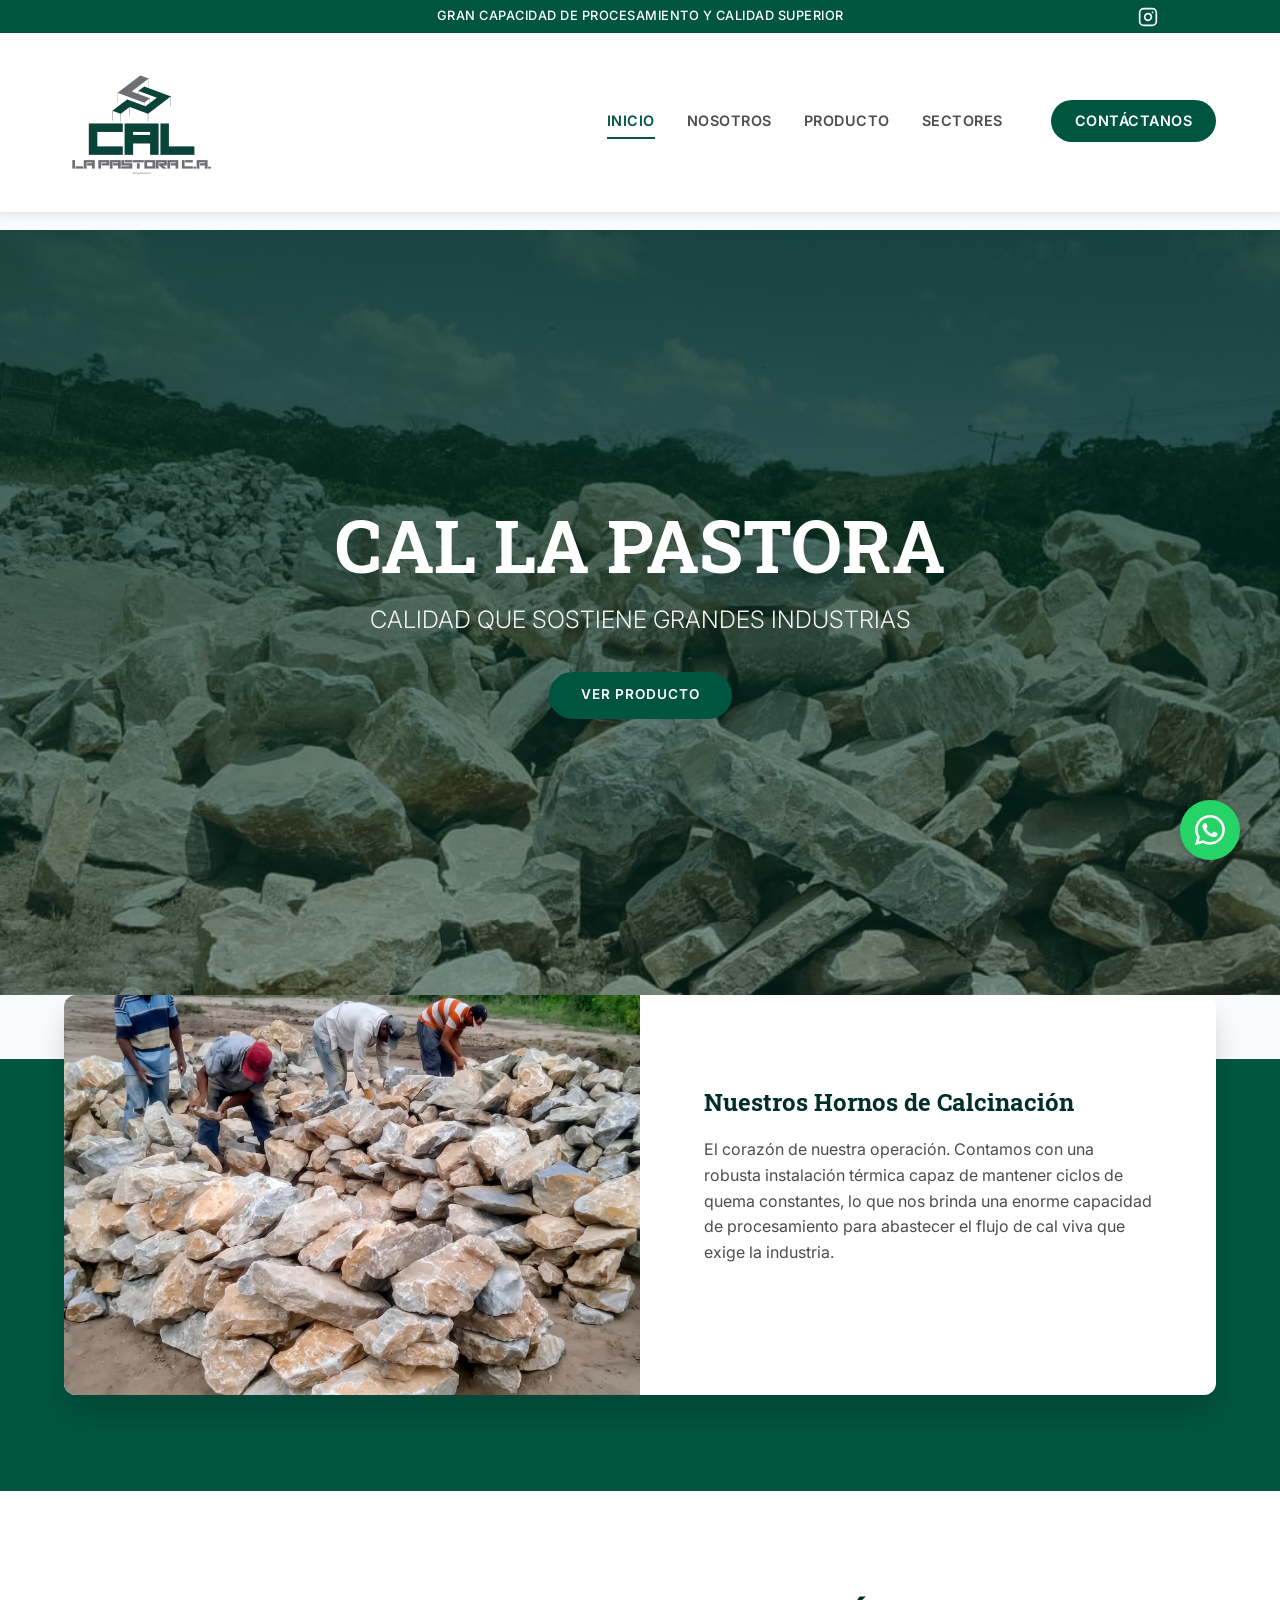
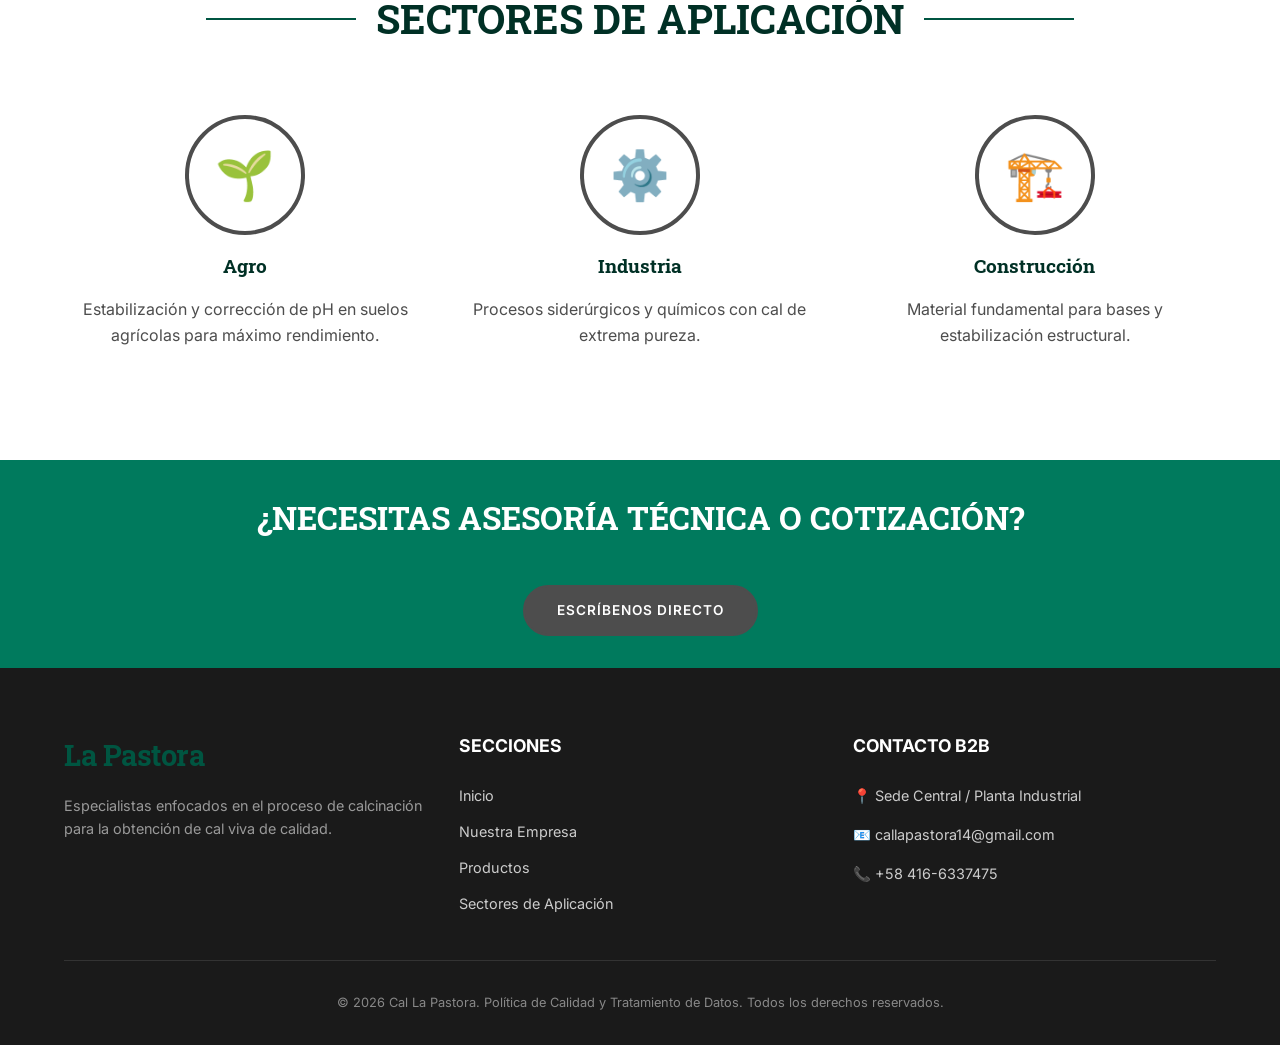
<file: index.html>
<!DOCTYPE html>
<html lang="es">

<head>
    <meta charset="UTF-8">
    <meta name="viewport" content="width=device-width, initial-scale=1.0">
    <meta name="description"
        content="Cal La Pastora: Productores y distribuidores de Cal Viva, Óxido de Calcio y Cal Industrial de alta pureza. Calidad para grandes industrias.">
    <meta name="keywords"
        content="Cal viva, Óxido de calcio, Cal industrial, Cal La Pastora, fabricante de cal, pureza, suministro B2B">
    <title>Cal Viva y Óxido de Calcio Industrial | Cal La Pastora</title>

    <!-- Open Graph (Facebook, LinkedIn, WhatsApp) -->
    <meta property="og:title" content="Cal La Pastora | Expertos en Cal Viva B2B">
    <meta property="og:description"
        content="Alta capacidad de producción y stock permanente de Cal Viva y Óxido de Calcio de alta pureza en Venezuela.">
    <meta property="og:image" content="https://callapastora.com/assets/icon-300x300.webp">
    <meta property="og:url" content="https://callapastora.com/">
    <meta property="og:type" content="website">

    <!-- Schema.org - Datos Estructurados de Organización -->
    <script type="application/ld+json">
    {
      "@context": "https://schema.org",
      "@type": "Organization",
      "name": "Cal La Pastora",
      "url": "https://callapastora.com/",
      "logo": "https://callapastora.com/assets/icon-300x300.webp",
      "description": "Especialistas en el proceso de calcinación térmica para la producción y distribución de Cal Viva B2B en Venezuela.",
      "contactPoint": {
        "@type": "ContactPoint",
        "email": "callapastora14@gmail.com",
        "telephone": "+58-416-6337475",
        "contactType": "sales",
        "availableLanguage": "es"
      }
    }
    </script>

    <!-- Forzar el Logo en Google Search y Navegadores -->
    <link rel="icon" href="assets/favicon.ico" sizes="any">
    <link rel="icon" href="assets/icon-150x150.webp" type="image/webp" sizes="150x150">
    <link rel="apple-touch-icon" href="assets/icon-300x300.webp">
    <link rel="stylesheet" href="css/style.css">
</head>

<body>

    <!-- Top Bar -->
    <div class="top-bar">
        <div class="container" style="position: relative;">
            GRAN CAPACIDAD DE PROCESAMIENTO Y CALIDAD SUPERIOR
            <div class="social-icons">
                <a href="https://www.instagram.com/callapastora.26/" target="_blank" rel="noopener noreferrer"
                    title="Síguenos en Instagram" style="display: flex; align-items: center; text-decoration: none;">
                    <svg xmlns="http://www.w3.org/2000/svg" width="20" height="20" viewBox="0 0 24 24" fill="none"
                        stroke="currentColor" stroke-width="2" stroke-linecap="round" stroke-linejoin="round"
                        class="feather feather-instagram" style="color: inherit;">
                        <rect x="2" y="2" width="20" height="20" rx="5" ry="5"></rect>
                        <path d="M16 11.37A4 4 0 1 1 12.63 8 4 4 0 0 1 16 11.37z"></path>
                        <line x1="17.5" y1="6.5" x2="17.51" y2="6.5"></line>
                    </svg>
                </a>
            </div>
        </div>
    </div>

    <!-- Header / Navbar -->
    <header class="navbar">
        <div class="container">
            <a href="./" class="navbar-brand">
                <img src="assets/icon-300x300.webp"
                    alt="Logo Cal La Pastora - Productores de Cal Viva y Óxido de Calcio"
                    class="d-inline-block align-top brand-logo"
                    onerror="this.style.display='none'; this.nextElementSibling.style.display='inline-block';">
                <span class="brand-text" style="display: none;">La Pastora</span>
            </a>
            <button class="menu-btn" id="mobile-menu-btn" aria-label="Abrir menú">☰</button>
            <nav>
                <ul class="nav-links">
                    <li><a href="./" class="active">Inicio</a></li>
                    <li><a href="nosotros">Nosotros</a></li>
                    <li><a href="cal-viva">Producto</a></li>
                    <li><a href="sectores-aplicaciones">Sectores</a></li>
                    <li style="display: none;"><a href="logistica-almacenamiento">Logística</a></li>
                    <li class="nav-cta"><a href="contacto" class="btn btn-primary"
                            style="color: white; border-bottom: none; padding: 0.6rem 1.5rem;">Contáctanos</a></li>
                </ul>
            </nav>
        </div>
    </header>

    <!-- Hero Section -->
    <main>
        <section class="hero">
            <div class="container fade-in visible text-center">
                <h1>CAL LA PASTORA</h1>
                <p class="subtitle">CALIDAD QUE SOSTIENE GRANDES INDUSTRIAS</p>
                <a href="cal-viva" class="btn btn-primary">VER PRODUCTO</a>
            </div>
        </section>

        <!-- Filosofia / Capacidad Section (Overlapping card like Calidra) -->
        <section class="filosofia-section fade-in">
            <div class="container">
                <div class="filosofia-card">
                    <div class="filosofia-card-img" style="background: url('assets/horno.webp') center/cover;">
                    </div>
                    <div class="filosofia-card-body">
                        <h2>Nuestros Hornos de Calcinación</h2>
                        <p>El corazón de nuestra operación. Contamos con una robusta instalación térmica capaz de
                            mantener ciclos de quema constantes, lo que nos brinda una enorme capacidad de procesamiento
                            para abastecer el flujo de cal viva que exige la industria.</p>
                        <br>
                        <a href="logistica-almacenamiento" class="btn btn-primary"
                            style="display: none; align-self: flex-start;">Conocer más</a>
                    </div>
                </div>
            </div>
        </section>

        <!-- Sectores Section (Circular Icons) -->
        <section id="sectores" style="background: var(--bg-white);">
            <div class="container fade-in">
                <h2 class="section-title">SECTORES DE APLICACIÓN</h2>
                <div class="grid-3" style="margin-top: 3rem;">

                    <div class="sector-wrapper">
                        <a href="sectores-aplicaciones#agricultura" style="display:block;">
                            <div class="sector-icon">🌱</div>
                            <h3 style="color: var(--primary-dark);">Agro</h3>
                            <p style="color: var(--text-dark);">Estabilización y corrección de pH en suelos agrícolas
                                para máximo rendimiento.</p>
                        </a>
                    </div>

                    <div class="sector-wrapper">
                        <a href="sectores-aplicaciones#industria" style="display:block;">
                            <div class="sector-icon">⚙️</div>
                            <h3 style="color: var(--primary-dark);">Industria</h3>
                            <p style="color: var(--text-dark);">Procesos siderúrgicos y químicos con cal de extrema
                                pureza.</p>
                        </a>
                    </div>

                    <div class="sector-wrapper">
                        <a href="sectores-aplicaciones#construccion" style="display:block;">
                            <div class="sector-icon">🏗️</div>
                            <h3 style="color: var(--primary-dark);">Construcción</h3>
                            <p style="color: var(--text-dark);">Material fundamental para bases y estabilización
                                estructural.</p>
                        </a>
                    </div>
                </div>
            </div>
        </section>

        <!-- Trust Banner / Pre-Footer -->
        <section class="pre-footer fade-in">
            <div class="container">
                <h2>¿NECESITAS ASESORÍA TÉCNICA O COTIZACIÓN?</h2>
                <br>
                <a href="contacto" class="btn btn-dark">ESCRÍBENOS DIRECTO</a>
            </div>
        </section>
    </main>

    <!-- Footer -->
    <footer>
        <div class="container">
            <div class="grid-3">
                <div>
                    <h3 class="navbar-brand text-white" style="margin-bottom:1rem; font-family: 'Roboto Slab', serif;">
                        La Pastora</h3>
                    <p style="color: #999;">Especialistas enfocados en el proceso de calcinación para la obtención de
                        cal viva de calidad.</p>
                </div>
                <div>
                    <h3>SECCIONES</h3>
                    <a href="./">Inicio</a>
                    <a href="nosotros">Nuestra Empresa</a>
                    <a href="cal-viva">Productos</a>
                    <a href="sectores-aplicaciones">Sectores de Aplicación</a>
                </div>
                <div>
                    <h3>CONTACTO B2B</h3>
                    <p>📍 Sede Central / Planta Industrial</p>
                    <p>📧 callapastora14@gmail.com</p>
                    <p>📞 +58 416-6337475</p>
                </div>
            </div>
            <div class="footer-bottom">
                &copy; <span id="year"></span> Cal La Pastora. Política de Calidad y Tratamiento de Datos. Todos los
                derechos reservados.
            </div>
        </div>
    </footer>

    <!-- WhatsApp Float -->
    <a href="https://wa.me/584166337475" class="wa-float" target="_blank" aria-label="Contactar por WhatsApp">
        <svg xmlns="http://www.w3.org/2000/svg" width="30" height="30" fill="currentColor" viewBox="0 0 16 16">
            <path
                d="M13.601 2.326A7.85 7.85 0 0 0 7.994 0C3.627 0 .068 3.558.064 7.926c0 1.399.366 2.76 1.057 3.965L0 16l4.204-1.102a7.9 7.9 0 0 0 3.79.965h.004c4.368 0 7.926-3.558 7.93-7.93A7.9 7.9 0 0 0 13.6 2.326zM7.994 14.521a6.6 6.6 0 0 1-3.356-.92l-.24-.144-2.494.654.666-2.433-.156-.251a6.56 6.56 0 0 1-1.007-3.505c0-3.626 2.957-6.584 6.591-6.584a6.56 6.56 0 0 1 4.66 1.931 6.56 6.56 0 0 1 1.928 4.66c-.004 3.639-2.961 6.592-6.592 6.592m3.615-4.934c-.197-.099-1.17-.578-1.353-.646-.182-.065-.315-.099-.445.099-.133.197-.513.646-.627.775-.114.133-.232.148-.43.05-.197-.1-.836-.308-1.592-.985-.59-.525-.985-1.175-1.103-1.372-.114-.198-.011-.304.088-.403.087-.088.197-.232.296-.346.1-.114.133-.198.198-.33.065-.134.034-.248-.015-.347-.05-.099-.445-1.076-.612-1.47-.16-.389-.323-.335-.445-.34-.114-.007-.247-.007-.38-.007a.73.73 0 0 0-.529.247c-.182.198-.691.677-.691 1.654s.71 1.916.81 2.049c.098.133 1.394 2.132 3.383 2.992.47.205.84.326 1.129.418.475.152.904.129 1.246.08.38-.058 1.171-.48 1.338-.943.164-.464.164-.86.114-.943-.049-.084-.182-.133-.38-.232z" />
        </svg>
    </a>

    <script src="js/main.js"></script>
    <script>
        document.getElementById('year').textContent = new Date().getFullYear();
    </script>
</body>

</html>
</file>
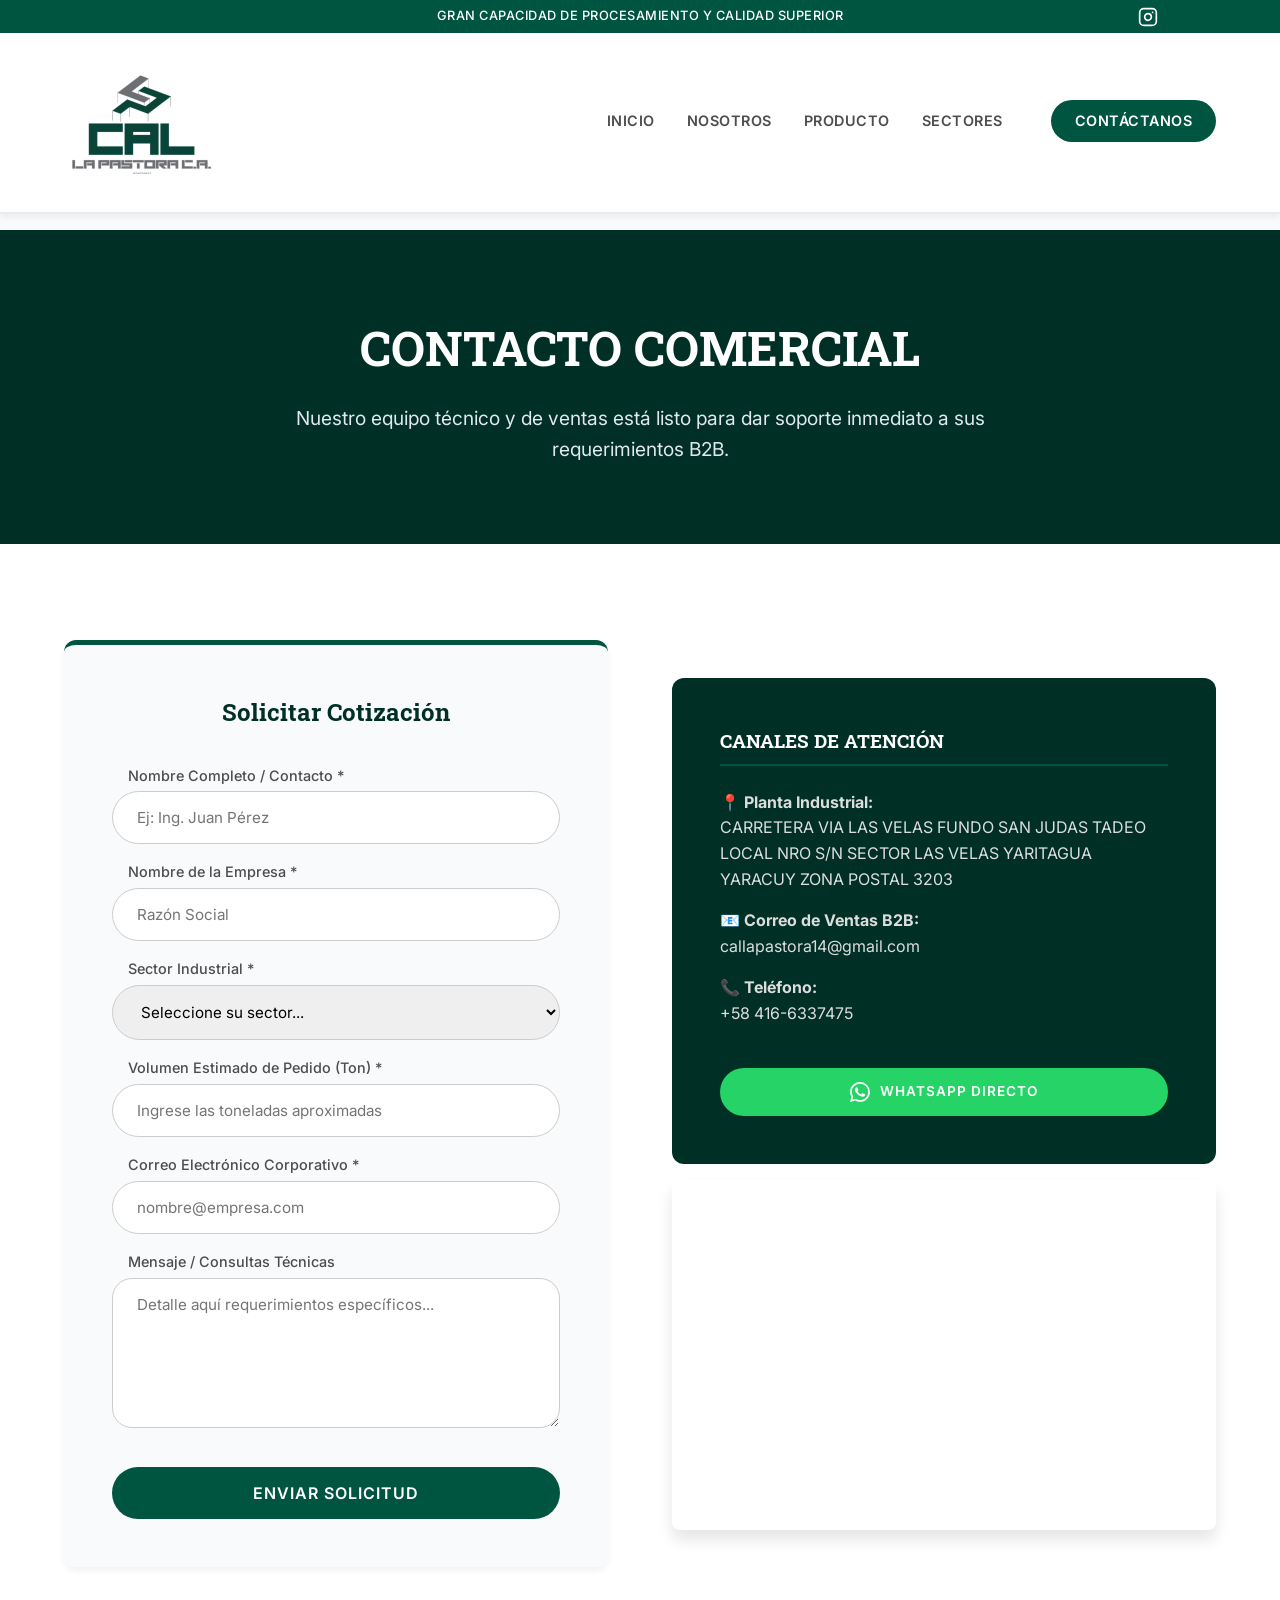
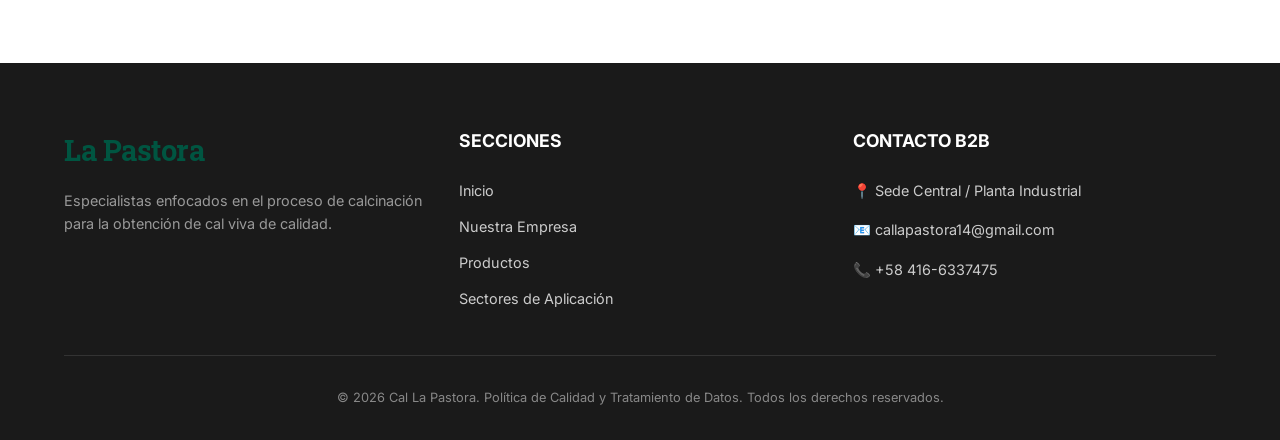
<file: contacto.html>
<!DOCTYPE html>
<html lang="es">

<head>
    <meta charset="UTF-8">
    <meta name="viewport" content="width=device-width, initial-scale=1.0">
    <meta name="description"
        content="Contacte a Cal La Pastora. Solicite cotización de Cal Viva, Óxido de Calcio y Cal Industrial para requerimientos corporativos y B2B.">
    <meta name="keywords"
        content="Contacto Cal La Pastora, comprar cal viva, precio óxido de calcio, cotización cal industrial, proveedor de cal">
    <title>Contacto y Cotización B2B - Cal Viva Industrial | Cal La Pastora</title>

    <!-- Open Graph -->
    <meta property="og:title" content="Contacto y Cotización B2B | Cal La Pastora">
    <meta property="og:description"
        content="Contacte a nuestro equipo de ventas para requerimientos de Cal Viva y Óxido de Calcio industrial en grandes volúmenes.">
    <meta property="og:image" content="https://callapastora.com/assets/icon-300x300.webp">
    <meta property="og:url" content="https://callapastora.com/contacto">
    <meta property="og:type" content="website">

    <!-- Schema.org - ContactPage -->
    <script type="application/ld+json">
    {
      "@context": "https://schema.org",
      "@type": "ContactPage",
      "name": "Contacto Comercial Cal La Pastora",
      "description": "Formulario de contacto para pedidos corporativos y cotizaciones de cal industrial.",
      "url": "https://callapastora.com/contacto"
    }
    </script>

    <!-- Forzar el Logo en Google Search y Navegadores -->
    <link rel="icon" href="assets/favicon.ico" sizes="any">
    <link rel="icon" href="assets/icon-150x150.webp" type="image/webp" sizes="150x150">
    <link rel="apple-touch-icon" href="assets/icon-300x300.webp">
    <link rel="stylesheet" href="css/style.css">
</head>

<body>

    <!-- Top Bar -->
    <div class="top-bar">
        <div class="container" style="position: relative;">
            GRAN CAPACIDAD DE PROCESAMIENTO Y CALIDAD SUPERIOR
            <div class="social-icons">
                <a href="https://www.instagram.com/callapastora.26/" target="_blank" rel="noopener noreferrer"
                    title="Síguenos en Instagram" style="display: flex; align-items: center; text-decoration: none;">
                    <svg xmlns="http://www.w3.org/2000/svg" width="20" height="20" viewBox="0 0 24 24" fill="none"
                        stroke="currentColor" stroke-width="2" stroke-linecap="round" stroke-linejoin="round"
                        class="feather feather-instagram" style="color: inherit;">
                        <rect x="2" y="2" width="20" height="20" rx="5" ry="5"></rect>
                        <path d="M16 11.37A4 4 0 1 1 12.63 8 4 4 0 0 1 16 11.37z"></path>
                        <line x1="17.5" y1="6.5" x2="17.51" y2="6.5"></line>
                    </svg>
                </a>
            </div>
        </div>
    </div>

    <!-- Header / Navbar -->
    <header class="navbar">
        <div class="container">
            <a href="./" class="navbar-brand">
                <img src="assets/icon-150x150.webp" alt="Logo Cal La Pastora - Cal Viva Industrial"
                    class="d-inline-block align-top brand-logo"
                    onerror="this.style.display='none'; this.nextElementSibling.style.display='inline-block';">
                <span class="brand-text" style="display: none;">La Pastora</span>
            </a>
            <button class="menu-btn" id="mobile-menu-btn" aria-label="Abrir menú">☰</button>
            <nav>
                <ul class="nav-links">
                    <li><a href="./">Inicio</a></li>
                    <li><a href="nosotros">Nosotros</a></li>
                    <li><a href="cal-viva">Producto</a></li>
                    <li><a href="sectores-aplicaciones">Sectores</a></li>
                    <li style="display: none;"><a href="logistica-almacenamiento">Logística</a></li>
                    <li class="nav-cta"><a href="contacto" class="btn btn-primary"
                            style="color: white; border-bottom: none; padding: 0.6rem 1.5rem;">Contáctanos</a></li>
                </ul>
            </nav>
        </div>
    </header>

    <!-- Page Header -->
    <main>
        <section style="background: var(--primary-dark); padding: 5rem 0; position: relative;">
            <div class="container fade-in visible" style="text-align: center; position: relative; z-index: 2;">
                <h1 style="color: white; font-size: 3rem;">CONTACTO COMERCIAL</h1>
                <p style="font-size: 1.2rem; margin: 0 auto; color: #e2e8f0; max-width: 800px;">Nuestro equipo técnico y
                    de ventas está listo para dar soporte inmediato a sus requerimientos B2B.</p>
            </div>
            <!-- Background Image -->
            <div
                style="position: absolute; top:0; left: 0; width: 100%; height: 100%; opacity: 0.15; background: url('https://images.unsplash.com/photo-1616423640778-28d1b53229bd?auto=format&fit=crop&q=80&w=2000') center/cover; z-index: 1;">
            </div>
        </section>

        <!-- Contact Form & Info -->
        <section style="background: var(--bg-white);">
            <div class="container fade-in">
                <div class="grid-2">
                    <!-- Formulario B2B -->
                    <div
                        style="background: var(--bg-light); padding: 3rem; border-radius: 12px; box-shadow: var(--shadow-sm); border-top: 5px solid var(--primary);">
                        <h2
                            style="margin-bottom: 2rem; color: var(--primary-dark); text-align: center; font-family: 'Roboto Slab', serif;">
                            Solicitar Cotización</h2>
                        <form id="contact-form" action="https://formsubmit.co/callapastora14@gmail.com" method="POST">
                            <!-- Opciones para FormSubmit -->
                            <input type="hidden" name="_subject" value="Nuevo mensaje B2B - Cal La Pastora">
                            <input type="hidden" name="_template" value="table">
                            <label for="nombre"
                                style="font-weight: 500; font-size: 0.9rem; margin-bottom: 0.3rem; display: block; padding-left:1rem;">Nombre
                                Completo / Contacto *</label>
                            <input type="text" id="nombre" name="nombre" class="form-control" required
                                placeholder="Ej: Ing. Juan Pérez">

                            <label for="empresa"
                                style="font-weight: 500; font-size: 0.9rem; margin-bottom: 0.3rem; display: block; padding-left:1rem;">Nombre
                                de la Empresa *</label>
                            <input type="text" id="empresa" name="empresa" class="form-control" required
                                placeholder="Razón Social">

                            <label for="sector"
                                style="font-weight: 500; font-size: 0.9rem; margin-bottom: 0.3rem; display: block; padding-left:1rem;">Sector
                                Industrial *</label>
                            <select id="sector" name="sector" class="form-control" required
                                style="cursor: pointer; appearance: auto;">
                                <option value="" disabled selected>Seleccione su sector...</option>
                                <option value="Siderurgia/Mineria">Siderurgia / Minería</option>
                                <option value="Quimica">Química / Papelera</option>
                                <option value="Agricultura">Agricultura / Fertilizantes</option>
                                <option value="Construccion">Construcción / Obra Civil</option>
                                <option value="Aguas">Tratamiento de Aguas</option>
                                <option value="Otro">Otro</option>
                            </select>

                            <label for="volumen"
                                style="font-weight: 500; font-size: 0.9rem; margin-bottom: 0.3rem; display: block; padding-left:1rem;">Volumen
                                Estimado de Pedido (Ton) *</label>
                            <input type="number" id="volumen" name="volumen" class="form-control" required
                                placeholder="Ingrese las toneladas aproximadas">

                            <label for="email"
                                style="font-weight: 500; font-size: 0.9rem; margin-bottom: 0.3rem; display: block; padding-left:1rem;">Correo
                                Electrónico Corporativo *</label>
                            <input type="email" id="email" name="email" class="form-control" required
                                placeholder="nombre@empresa.com">

                            <label for="mensaje"
                                style="font-weight: 500; font-size: 0.9rem; margin-bottom: 0.3rem; display: block; padding-left:1rem;">Mensaje
                                / Consultas Técnicas</label>
                            <textarea id="mensaje" name="mensaje" class="form-control"
                                placeholder="Detalle aquí requerimientos específicos..."></textarea>

                            <button type="submit" class="btn btn-primary"
                                style="width: 100%; font-size: 1rem; padding: 1rem; margin-top:1rem;">ENVIAR
                                SOLICITUD</button>
                        </form>
                    </div>

                    <!-- Canales Directos & Mapa -->
                    <div>
                        <div
                            style="background: var(--primary-dark); color: white; padding: 3rem; border-radius: 12px; margin-bottom: var(--spacing-sm);">
                            <h3
                                style="color: white; font-family: 'Roboto Slab', serif; margin-bottom: 1.5rem; border-bottom: 2px solid var(--primary); padding-bottom: 0.5rem;">
                                CANALES DE ATENCIÓN</h3>
                            <p style="margin-top: 1rem; color: #ddd;"><strong>📍 Planta Industrial:</strong><br>
                                CARRETERA VIA LAS VELAS FUNDO SAN JUDAS TADEO
                                LOCAL NRO S/N SECTOR LAS VELAS YARITAGUA YARACUY ZONA POSTAL 3203</p>
                            <p style="margin-top: 1rem; color: #ddd;"><strong>📧 Correo de Ventas B2B:</strong><br>
                                callapastora14@gmail.com</p>
                            <p style="margin-top: 1rem; color: #ddd;"><strong>📞 Teléfono:</strong><br> +58 416-6337475
                            </p>
                            <br>
                            <a href="https://wa.me/584166337475" class="btn btn-primary" target="_blank"
                                style="display: flex; align-items: center; justify-content: center; gap: 10px; background-color: #25D366; border:none; color: white;">
                                <svg xmlns="http://www.w3.org/2000/svg" width="20" height="20" fill="currentColor"
                                    viewBox="0 0 16 16">
                                    <path
                                        d="M13.601 2.326A7.85 7.85 0 0 0 7.994 0C3.627 0 .068 3.558.064 7.926c0 1.399.366 2.76 1.057 3.965L0 16l4.204-1.102a7.9 7.9 0 0 0 3.79.965h.004c4.368 0 7.926-3.558 7.93-7.93A7.9 7.9 0 0 0 13.6 2.326zM7.994 14.521a6.6 6.6 0 0 1-3.356-.92l-.24-.144-2.494.654.666-2.433-.156-.251a6.56 6.56 0 0 1-1.007-3.505c0-3.626 2.957-6.584 6.591-6.584a6.56 6.56 0 0 1 4.66 1.931 6.56 6.56 0 0 1 1.928 4.66c-.004 3.639-2.961 6.592-6.592 6.592m3.615-4.934c-.197-.099-1.17-.578-1.353-.646-.182-.065-.315-.099-.445.099-.133.197-.513.646-.627.775-.114.133-.232.148-.43.05-.197-.1-.836-.308-1.592-.985-.59-.525-.985-1.175-1.103-1.372-.114-.198-.011-.304.088-.403.087-.088.197-.232.296-.346.1-.114.133-.198.198-.33.065-.134.034-.248-.015-.347-.05-.099-.445-1.076-.612-1.47-.16-.389-.323-.335-.445-.34-.114-.007-.247-.007-.38-.007a.73.73 0 0 0-.529.247c-.182.198-.691.677-.691 1.654s.71 1.916.81 2.049c.098.133 1.394 2.132 3.383 2.992.47.205.84.326 1.129.418.475.152.904.129 1.246.08.38-.058 1.171-.48 1.338-.943.164-.464.164-.86.114-.943-.049-.084-.182-.133-.38-.232z" />
                                </svg> WHATSAPP DIRECTO
                            </a>
                        </div>

                        <!-- Mapa decorativo (iframe de Google Maps) -->
                        <div class="img-wrapper" style="height: 350px;">
                            <iframe
                                src="https://www.google.com/maps/embed?pb=!1m18!1m12!1m3!1d16207.415846427886!2d-69.14865079947832!3d10.0458670764755!2m3!1f0!2f0!3f0!3m2!1i1024!2i768!4f13.1!3m3!1m2!1s0x8e875be8be5e7353%3A0xf0082798af08d172!2sCAL%20LA%20PASTORA%20CA!5e1!3m2!1ses-419!2sve!4v1774638159644!5m2!1ses-419!2sve"
                                width="100%" height="100%" style="border:0;" allowfullscreen="" loading="lazy"
                                referrerpolicy="no-referrer-when-downgrade"></iframe>
                        </div>

                    </div>
                </div>
            </div>
        </section>

    </main>

    <!-- Footer -->
    <footer>
        <div class="container">
            <div class="grid-3">
                <div>
                    <h3 class="navbar-brand text-white" style="margin-bottom:1rem; font-family: 'Roboto Slab', serif;">
                        La Pastora</h3>
                    <p style="color: #999;">Especialistas enfocados en el proceso de calcinación para la obtención de cal viva de calidad.</p>
                </div>
                <div>
                    <h3>SECCIONES</h3>
                    <a href="./">Inicio</a>
                    <a href="nosotros">Nuestra Empresa</a>
                    <a href="cal-viva">Productos</a>
                    <a href="sectores-aplicaciones">Sectores de Aplicación</a>
                </div>
                <div>
                    <h3>CONTACTO B2B</h3>
                    <p>📍 Sede Central / Planta Industrial</p>
                    <p>📧 callapastora14@gmail.com</p>
                    <p>📞 +58 416-6337475</p>
                </div>
            </div>
            <div class="footer-bottom">
                &copy; <span id="year"></span> Cal La Pastora. Política de Calidad y Tratamiento de Datos. Todos los
                derechos reservados.
            </div>
        </div>
    </footer>

    <script src="js/main.js"></script>
    <script>document.getElementById('year').textContent = new Date().getFullYear();</script>
</body>

</html>
</file>
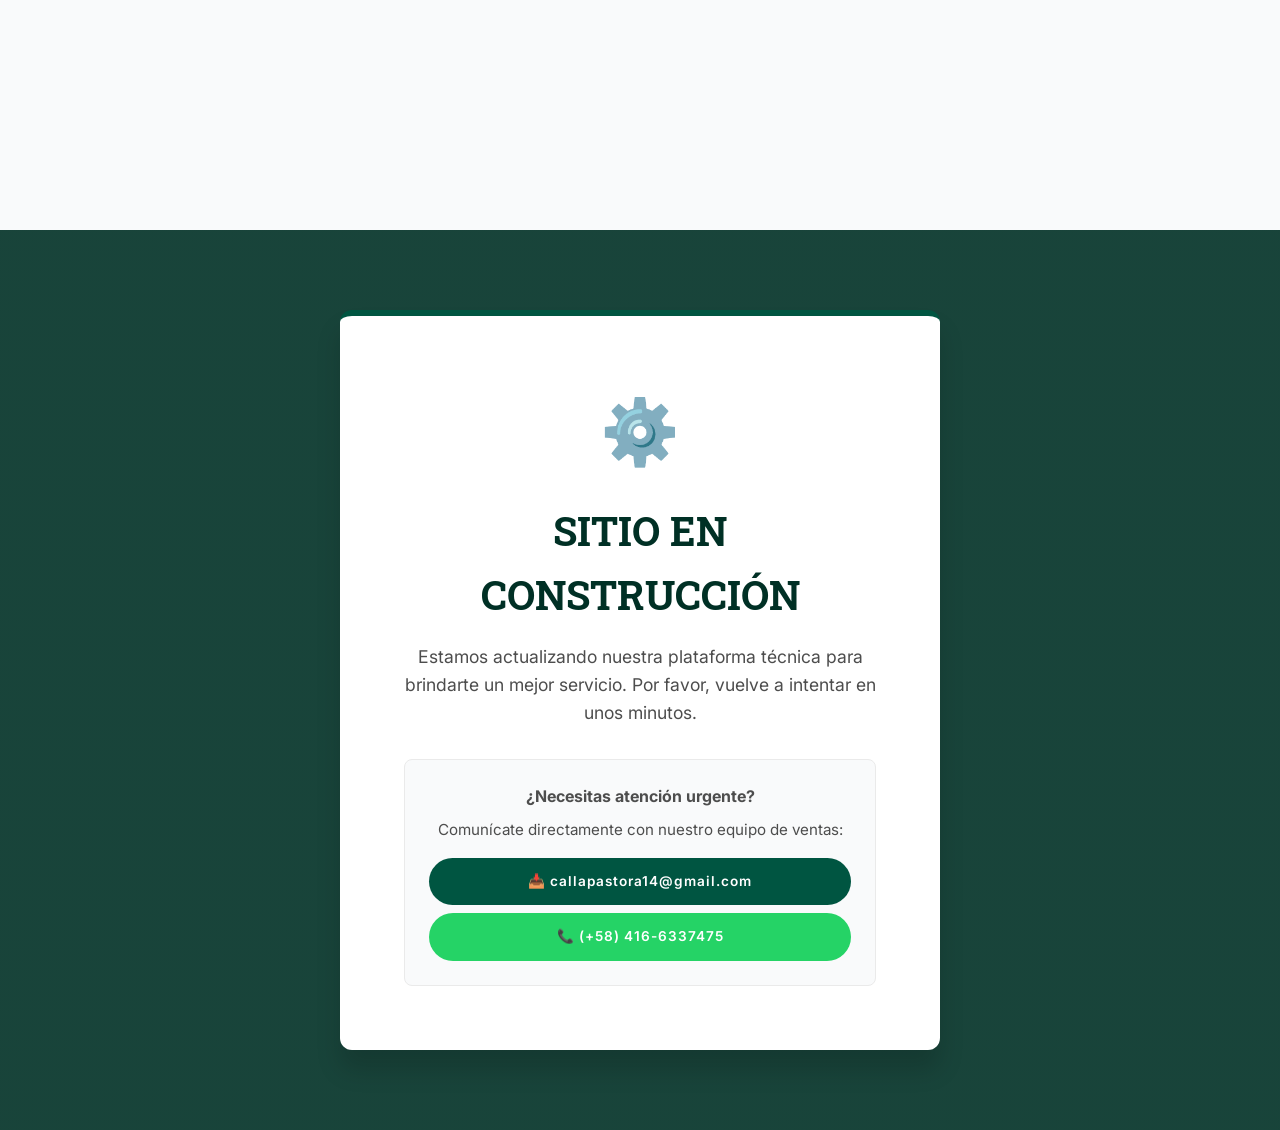
<file: under-construction.html>
<!DOCTYPE html>
<html lang="es">

<head>
    <meta charset="UTF-8">
    <meta name="viewport" content="width=device-width, initial-scale=1.0">
    <title>Sitio en Construcción | Cal La Pastora</title>
    <link rel="icon" href="assets/favicon.ico" type="image/x-icon">
    <link rel="apple-touch-icon" href="assets/icon-300x300.webp">
    <link rel="stylesheet" href="css/style.css">
    <style>
        .maintenance-wrapper {
            min-height: 100vh;
            display: flex;
            align-items: center;
            justify-content: center;
            background: linear-gradient(rgba(0, 48, 37, 0.9), rgba(0, 48, 37, 0.9)), url('https://images.unsplash.com/photo-1540915637213-90d1f70a1a06?auto=format&fit=crop&q=80&w=2000') center/cover;
            color: white;
            text-align: center;
            padding: 2rem;
        }

        .maintenance-card {
            background: var(--bg-white);
            padding: 4rem;
            border-radius: 12px;
            box-shadow: var(--shadow-lg);
            max-width: 600px;
            width: 100%;
            border-top: 6px solid var(--primary);
        }

        .maintenance-card h1 {
            color: var(--primary-dark);
            font-size: 2.5rem;
            margin-bottom: 1rem;
        }

        .maintenance-card p {
            color: var(--text-dark);
            font-size: 1.1rem;
            margin-bottom: 2rem;
        }

        @media (max-width: 768px) {
            .maintenance-card {
                padding: 2rem 1.5rem;
            }

            .maintenance-card h1 {
                font-size: 1.8rem;
            }

            .maintenance-card p {
                font-size: 1rem;
            }

            .maintenance-wrapper {
                padding: 1rem;
            }
        }
    </style>
</head>

<body>

    <div class="maintenance-wrapper fade-in visible">
        <div class="maintenance-card">
            <!-- Icono industrial o logo -->
            <div style="font-size: 4rem; color: var(--primary); margin-bottom: 1rem;">⚙️</div>
            <h1>SITIO EN CONSTRUCCIÓN</h1>
            <p>Estamos actualizando nuestra plataforma técnica para brindarte un mejor servicio. Por favor, vuelve a
                intentar en unos minutos.</p>

            <div
                style="background: var(--bg-light); padding: 1.5rem; border-radius: 8px; margin-top: 2rem; border: 1px solid #eaeaea;">
                <h3
                    style="font-size: 1rem; color: var(--text-dark); margin-bottom: 0.5rem; font-family: 'Inter', sans-serif;">
                    ¿Necesitas atención urgente?</h3>
                <p style="font-size: 0.95rem; margin-bottom: 1rem;">Comunícate directamente con nuestro equipo de
                    ventas:</p>
                <a href="mailto:callapastora14@gmail.com" class="btn btn-primary"
                    style="display: block; margin-bottom: 0.5rem; white-space: normal; word-wrap: break-word; text-transform: none;">📥
                    callapastora14@gmail.com</a>
                <a href="https://wa.me/123456789" class="btn btn-dark"
                    style="display: block; background: #25D366; border-color: #25D366;">📞 (+58) 416-6337475</a>
            </div>
        </div>
    </div>

</body>

</html>
</file>
<file: css/style.css>
@import url('https://fonts.googleapis.com/css2?family=Inter:wght@300;400;500;600&family=Roboto+Slab:wght@400;600;700&display=swap');

:root {
  --primary: #005541;
  /* Pantone 3308 C */
  --primary-light: #007a5d;
  --primary-dark: #003025;
  --text-dark: #4d4d4d;
  /* Pantone 70% Black */
  --text-light: #ffffff;
  --bg-light: #f9fafb;
  --bg-white: #ffffff;
  --footer-bg: #1a1a1a;
  --glass-bg: rgba(255, 255, 255, 0.95);
  --glass-border: rgba(255, 255, 255, 0.2);
  --transition: all 0.3s cubic-bezier(0.25, 0.8, 0.25, 1);
  --shadow-sm: 0 4px 6px rgba(0, 0, 0, 0.05);
  --shadow-md: 0 10px 15px rgba(0, 0, 0, 0.1);
  --shadow-lg: 0 20px 25px rgba(0, 0, 0, 0.15);

  --spacing-xs: 0.5rem;
  --spacing-sm: 1rem;
  --spacing-md: 2rem;
  --spacing-lg: 4rem;
  --spacing-xl: 6rem;
}

* {
  margin: 0;
  padding: 0;
  box-sizing: border-box;
}

body {
  font-family: 'Inter', sans-serif;
  color: var(--text-dark);
  background-color: var(--bg-light);
  line-height: 1.6;
  overflow-x: hidden;
  padding-top: 230px;
  /* Offset for top-bar + enlarged navbar */
}

h1,
h2,
h3,
h4,
h5,
h6 {
  font-family: 'Roboto Slab', serif;
  /* Semi-serif for premium industrial feel */
  color: var(--primary-dark);
  margin-bottom: var(--spacing-sm);
  font-weight: 700;
}

p {
  margin-bottom: var(--spacing-sm);
}

a {
  text-decoration: none;
  color: var(--primary);
  transition: var(--transition);
}

a:hover {
  color: var(--primary-light);
}

/* Utilities */
.container {
  width: 90%;
  max-width: 1200px;
  margin: 0 auto;
}

.text-center {
  text-align: center;
}

.text-white {
  color: var(--text-light);
}

/* Pill Buttons */
.btn {
  display: inline-block;
  padding: 0.8rem 2rem;
  font-family: 'Inter', sans-serif;
  font-weight: 600;
  border-radius: 50px;
  /* Pill shape */
  text-transform: uppercase;
  letter-spacing: 1px;
  font-size: 0.85rem;
  cursor: pointer;
  border: none;
  transition: var(--transition);
}

.btn-primary {
  background: var(--primary);
  color: var(--text-light);
}

.btn-primary:hover {
  background: var(--primary-dark);
  transform: translateY(-2px);
  color: var(--text-light);
}

.btn-outline {
  background: transparent;
  color: var(--primary);
  border: 2px solid var(--primary);
}

.btn-outline:hover {
  background: var(--primary);
  color: var(--text-light);
}

.btn-dark {
  background: var(--text-dark);
  color: var(--text-light);
}

.btn-dark:hover {
  background: black;
  color: var(--text-light);
}

/* Top Bar */
.top-bar {
  position: fixed;
  top: 0;
  left: 0;
  width: 100%;
  background-color: var(--primary);
  /* using official color */
  color: white;
  z-index: 1001;
  font-size: 0.8rem;
  padding: 0.4rem 0;
  text-align: center;
  font-weight: 500;
  letter-spacing: 0.5px;
}

.top-bar .social-icons {
  position: absolute;
  right: 5%;
  top: 50%;
  transform: translateY(-50%);
  display: flex;
  gap: 10px;
}

.top-bar .social-icons a {
  color: white;
  font-size: 1rem;
}

/* Header & Navbar */
.navbar {
  position: fixed;
  top: 30px;
  /* below top bar */
  left: 0;
  width: 100%;
  background: var(--bg-white);
  border-bottom: 2px solid #eaeaea;
  z-index: 1000;
  padding: 1rem 0;
  box-shadow: var(--shadow-sm);
  transition: var(--transition);
}

.navbar .container {
  display: flex;
  justify-content: space-between;
  align-items: center;
}

.navbar-brand {
  font-family: 'Roboto Slab', serif;
  font-size: 1.8rem;
  font-weight: 700;
  color: var(--primary);
  letter-spacing: -0.5px;
  display: flex;
  align-items: center;
}

.nav-links {
  display: flex;
  gap: 2rem;
  list-style: none;
  align-items: center;
}

.nav-links a {
  font-weight: 600;
  color: var(--text-dark);
  font-size: 0.9rem;
  text-transform: uppercase;
  letter-spacing: 0.5px;
  padding: 0.5rem 0;
}

.nav-links a:hover,
.nav-links a.active {
  color: var(--primary);
  border-bottom: 2px solid var(--primary);
}

.nav-cta {
  margin-left: 1rem;
}

/* Mobile Menu Button */
.menu-btn {
  display: none;
  background: none;
  border: none;
  font-size: 1.5rem;
  color: var(--primary);
  cursor: pointer;
}

/* Hero Section */
.hero {
  min-height: 85vh;
  display: flex;
  align-items: center;
  position: relative;
  background-color: var(--primary-dark);
  color: var(--text-light);
  overflow: hidden;
}

.hero::before {
  content: "";
  position: absolute;
  top: 0;
  left: 0;
  width: 100%;
  height: 100%;
  background: linear-gradient(rgba(0, 48, 37, 0.8), rgba(0, 48, 37, 0.5)),
    url('../assets/almacenamiento.webp') no-repeat center center/cover;
  z-index: 1;
}

.hero .container {
  position: relative;
  z-index: 2;
  max-width: 800px;
}

.hero h1 {
  color: var(--text-light);
  font-size: 4.5rem;
  line-height: 1.1;
  margin-bottom: var(--spacing-sm);
  animation: slideUp 1s ease 0.2s both;
}

.hero p.subtitle {
  font-size: 1.5rem;
  font-weight: 300;
  margin-bottom: var(--spacing-md);
  color: #f0f0f0;
  font-family: 'Inter', sans-serif;
  animation: slideUp 1s ease 0.4s both;
}

.hero .btn {
  animation: slideUp 1s ease 0.6s both;
}

/* Section General */
section {
  padding: var(--spacing-xl) 0;
}

/* Flanked Section Titles */
.section-title {
  text-align: center;
  font-size: 2.5rem;
  margin-bottom: var(--spacing-lg);
  display: flex;
  align-items: center;
  justify-content: center;
  gap: 20px;
  color: var(--primary-dark);
}

.section-title::before,
.section-title::after {
  content: "";
  height: 2px;
  background-color: var(--primary);
  flex: 1;
  max-width: 150px;
}

/* Grid Layouts */
.grid-3 {
  display: grid;
  grid-template-columns: repeat(3, 1fr);
  gap: var(--spacing-md);
}

.grid-2 {
  display: grid;
  grid-template-columns: repeat(2, 1fr);
  gap: var(--spacing-lg);
  align-items: center;
}

/* Cards & Products */
.card {
  background: var(--bg-white);
  padding: 0;
  border-radius: 8px;
  box-shadow: var(--shadow-md);
  transition: var(--transition);
  text-align: center;
  overflow: hidden;
  border: 1px solid #eaeaea;
}

.card:hover {
  transform: translateY(-5px);
  box-shadow: var(--shadow-lg);
}

.card .card-img {
  width: 100%;
  height: 200px;
  background-color: #f4f4f4;
  display: flex;
  align-items: center;
  justify-content: center;
  font-size: 4rem;
}

.card .card-body {
  padding: var(--spacing-md);
}

.card h3 {
  font-size: 1.3rem;
  margin-bottom: var(--spacing-sm);
  color: var(--primary-dark);
}

/* Market Sectors (Circular Icons) */
.sector-wrapper {
  text-align: center;
}

.sector-icon {
  width: 120px;
  height: 120px;
  border-radius: 50%;
  border: 4px solid var(--text-dark);
  display: flex;
  align-items: center;
  justify-content: center;
  margin: 0 auto var(--spacing-sm);
  font-size: 3rem;
  color: var(--primary);
  transition: var(--transition);
  background: var(--bg-white);
}

.sector-wrapper:hover .sector-icon {
  background: var(--primary);
  color: white;
  border-color: var(--primary);
}

/* Filosofia Block (Overlapped Card) */
.filosofia-section {
  background-color: var(--primary);
  padding: 6rem 0;
  position: relative;
  margin-top: 4rem;
}

.filosofia-card {
  background: var(--bg-white);
  border-radius: 12px;
  box-shadow: var(--shadow-lg);
  display: grid;
  grid-template-columns: 1fr 1fr;
  overflow: hidden;
  margin-top: -10rem;
  /* Pull up to overlap */
  position: relative;
  z-index: 10;
}

.filosofia-card-img {
  background: url('https://images.unsplash.com/photo-1581091226825-a6a2a5aee158?auto=format&fit=crop&q=80&w=800') center/cover;
  min-height: 400px;
}

.filosofia-card-body {
  padding: 4rem;
  display: flex;
  flex-direction: column;
  justify-content: center;
}

/* Pre-Footer Action Block */
.pre-footer {
  background: var(--primary-light);
  padding: var(--spacing-md) 0;
  text-align: center;
}

.pre-footer h2 {
  color: white;
  margin-bottom: var(--spacing-sm);
  font-size: 2rem;
  font-weight: 700;
}

.pre-footer .btn {
  background: var(--text-dark);
  color: white;
  border: 2px solid var(--text-dark);
}

.pre-footer .btn:hover {
  background: transparent;
  color: var(--text-dark);
}

/* Footer */
footer {
  background: var(--footer-bg);
  color: #ccc;
  padding: var(--spacing-lg) 0 var(--spacing-md);
  font-size: 0.9rem;
}

footer .grid-3 {
  margin-bottom: var(--spacing-md);
}

footer h3 {
  color: white;
  font-family: 'Inter', sans-serif;
  font-size: 1.1rem;
  margin-bottom: 1.5rem;
}

footer a {
  color: #ccc;
  display: block;
  margin-bottom: 0.8rem;
}

footer a:hover {
  color: white;
}

.footer-bottom {
  text-align: center;
  padding-top: var(--spacing-md);
  border-top: 1px solid #333;
  font-size: 0.8rem;
  color: #888;
}

/* Form Styles */
.form-control {
  width: 100%;
  padding: 1rem 1.5rem;
  margin-bottom: var(--spacing-sm);
  border: 1px solid #ccc;
  border-radius: 50px;
  /* pill shape for inputs */
  font-family: 'Inter', sans-serif;
  font-size: 0.95rem;
  transition: var(--transition);
}

.form-control:focus {
  outline: none;
  border-color: var(--primary);
  box-shadow: 0 0 0 3px rgba(0, 85, 65, 0.1);
}

textarea.form-control {
  border-radius: 20px;
  resize: vertical;
  min-height: 150px;
}

/* Floating WhatsApp */
.wa-float {
  position: fixed;
  width: 60px;
  height: 60px;
  bottom: 40px;
  right: 40px;
  background-color: #25d366;
  color: #FFF;
  border-radius: 50px;
  text-align: center;
  font-size: 30px;
  box-shadow: 2px 2px 10px rgba(0, 0, 0, 0.2);
  z-index: 100;
  display: flex;
  align-items: center;
  justify-content: center;
  transition: var(--transition);
}

.wa-float:hover {
  transform: scale(1.1);
  box-shadow: 2px 2px 15px rgba(0, 0, 0, 0.3);
  color: white;
}

/* Image Wrapper */
.img-wrapper {
  position: relative;
  border-radius: 8px;
  overflow: hidden;
  box-shadow: var(--shadow-md);
}

.img-wrapper img {
  width: 100%;
  display: block;
  transition: var(--transition);
}

.img-wrapper:hover img {
  transform: scale(1.05);
}

.brand-logo {
  height: 150px;
  width: auto;
  max-width: 100%;
  object-fit: contain;
}

/* Animations */
@keyframes slideUp {
  from {
    opacity: 0;
    transform: translateY(30px);
  }

  to {
    opacity: 1;
    transform: translateY(0);
  }
}

.fade-in {
  opacity: 0;
  transform: translateY(20px);
  transition: opacity 0.6s ease-out, transform 0.6s ease-out;
}

.fade-in.visible {
  opacity: 1;
  transform: translateY(0);
}

/* Responsive */
@media (max-width: 900px) {
  .hero h1 {
    font-size: 3rem !important;
  }

  .grid-3 {
    grid-template-columns: repeat(2, 1fr);
  }

  .grid-2 {
    grid-template-columns: 1fr;
  }

  .filosofia-card {
    grid-template-columns: 1fr;
    margin-top: -5rem;
  }

  .filosofia-card-img {
    min-height: 250px;
  }

  .filosofia-card-body {
    padding: 2rem;
  }
}

@media (max-width: 768px) {

  /* Global Overrides for Inline Styles */
  h1,
  [style*="font-size: 3rem"] {
    font-size: 2.2rem !important;
  }

  h2 {
    font-size: 1.8rem !important;
  }

  h3 {
    font-size: 1.4rem !important;
  }

  /* Overrides for hardcoded paddings */
  section,
  [style*="padding: 5rem 0"] {
    padding: 3rem 0 !important;
  }

  [style*="padding: 3rem"] {
    padding: 1.5rem !important;
  }

  [style*="padding: 4rem"] {
    padding: 2rem !important;
  }

  .filosofia-card-body {
    padding: 1.5rem !important;
  }

  /* Hero Elements */
  .hero h1 {
    font-size: 2.5rem !important;
  }

  p.subtitle {
    font-size: 1.1rem !important;
  }

  .section-title {
    font-size: 1.6rem !important;
    flex-wrap: wrap;
    text-align: center;
    justify-content: center !important;
  }

  .section-title::before,
  .section-title::after {
    max-width: 40px;
  }

  /* Navbar adjustments */
  .top-bar {
    display: none;
  }

  body {
    padding-top: 65px;
  }

  .navbar {
    top: 0;
    padding: 0.8rem 0;
  }

  .nav-links {
    position: fixed;
    top: 65px;
    left: -100%;
    flex-direction: column;
    background: var(--bg-white);
    width: 100%;
    height: calc(100vh - 65px);
    overflow-y: auto;
    text-align: center;
    padding: var(--spacing-md) 0;
    box-shadow: var(--shadow-md);
    transition: var(--transition);
  }

  .nav-links.active {
    left: 0;
  }

  .menu-btn {
    display: block;
  }

  /* Grids */
  .grid-3 {
    grid-template-columns: 1fr;
  }

  .grid-2 {
    grid-template-columns: 1fr;
    gap: 2rem;
  }

  /* Components */
  .form-control {
    padding: 0.8rem 1.2rem;
  }

  .img-wrapper {
    margin-bottom: 1rem;
  }
}

@media (max-width: 480px) {
  .hero h1 {
    font-size: 2rem !important;
  }

  h1,
  [style*="font-size: 3rem"] {
    font-size: 1.8rem !important;
  }

  .section-title {
    font-size: 1.4rem !important;
  }

  .brand-logo {
    height: 35px;
  }

  .btn {
    padding: 0.7rem 1.5rem;
    font-size: 0.8rem;
  }

  .wa-float {
    width: 50px;
    height: 50px;
    font-size: 25px;
    bottom: 20px;
    right: 20px;
  }
}
</file>
